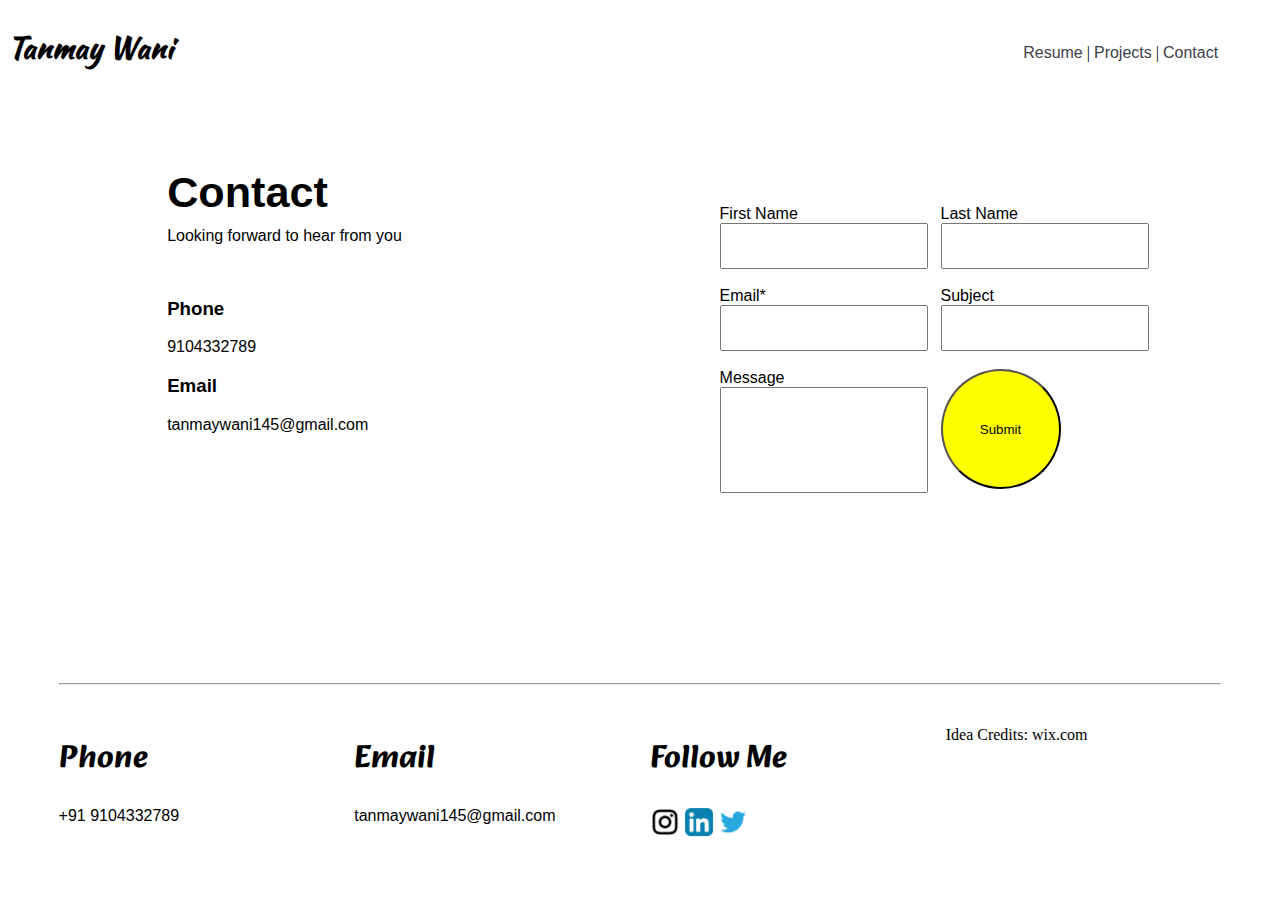
<file: contact.html>
<!DOCTYPE html>
<html lang="en">
<head>
    <meta charset="UTF-8">
    <meta http-equiv="X-UA-Compatible" content="IE=edge">
    <meta name="viewport" content="width=device-width, initial-scale=1.0">
    <title>Contact</title>
    <link rel="stylesheet" href="contact.css">
    <link rel="preconnect" href="https://fonts.googleapis.com">
    <link rel="preconnect" href="https://fonts.gstatic.com" crossorigin>
    <link href="https://fonts.googleapis.com/css2?family=Kaushan+Script&display=swap" rel="stylesheet">
    <link rel="preconnect" href="https://fonts.googleapis.com">
    <link rel="preconnect" href="https://fonts.gstatic.com" crossorigin>
    <link href="https://fonts.googleapis.com/css2?family=Edu+NSW+ACT+Foundation:wght@600&display=swap" rel="stylesheet">
    <link rel="preconnect" href="https://fonts.googleapis.com">
    <link rel="preconnect" href="https://fonts.gstatic.com" crossorigin>
    <link href="https://fonts.googleapis.com/css2?family=Alkatra&display=swap" rel="stylesheet">
    <link rel="shortcut icon" href="images/favicon.ico" type="image/x-icon">
</head>
<body>
    <div id = "name">
        <h1 class="myName"> Tanmay Wani</h1>
    </div>
    <div id="link">
        <nav>
            <a href="resume.html" class="navLinks">Resume</a> | 
            <a href="projects.html" class="navLinks">Projects</a> |
            <a href="contact.html" class="navLinks">Contact</a>
        </nav>
    </div>
    <div class="frame">
        <div class="myInfo">
            <h1 class="heading">Contact</h1>
            <p class="subH">Looking forward to hear from you</p>
            <br>
            <h3 class="notToDisplay">Phone</h3>
            <p class="notToDisplay">9104332789</p>
            <h3 class="notToDisplay">Email</h3>
            <p class="notToDisplay">tanmaywani145@gmail.com</p>
        </div>
        <div class="yourInfo">
          <form action="https://formsubmit.co/984345f652e21816921da9d91aa81923" method="post">

            <div class="form">
              <div class="form1">
                <label for="fname">First Name</label>
                <input type="text" class="fname" name="First Name"><br><br>
                <label for="email">Email*</label>
                <input type="email" name="Email" id="email" required><br><br>
                <label for="message">Message</label>
                <input type="message" name="Message" class="message">
              </div>
              <div class="form2">
                <label for="lname">Last Name</label>
                <input type="text" class="lname" name="Last Name"><br><br>
                <label for="subject">Subject</label>
                <input type="text" name="Subject" class="subject"><br><br>
                <button class="submit" type="submit">Submit</button>
              </div>
            </div>
          </form>
        </div>
    </div>
    <hr>
    <div class="footer">
      <div class="phone">
        <h1 class="fh1">Phone</h1>
        <p class="fh2">+91 9104332789</p>
      </div>
      <div class="Email">
        <h1 class="fh1">Email</h1>
        <p class="fh2">tanmaywani145@gmail.com</p>
      </div>
      <div class="follow">
        <h1 class="fh1">Follow Me</h1>
        <img src="images/insta.png" class="insta logo"  alt="">
        <img src="images/linkedIn.png" class="linkedIn logo"  alt="">
        <img src="images/twitter.png" class="twitter logo"   alt="">
      </div>
      <div>
        <p>
          Idea Credits: wix.com <br>
        </p>
      </div>
    </div>
    <script src="https://ajax.googleapis.com/ajax/libs/jquery/3.6.3/jquery.min.js"></script>
    <script src="contact.js"></script>
</body>
</html>
</file>
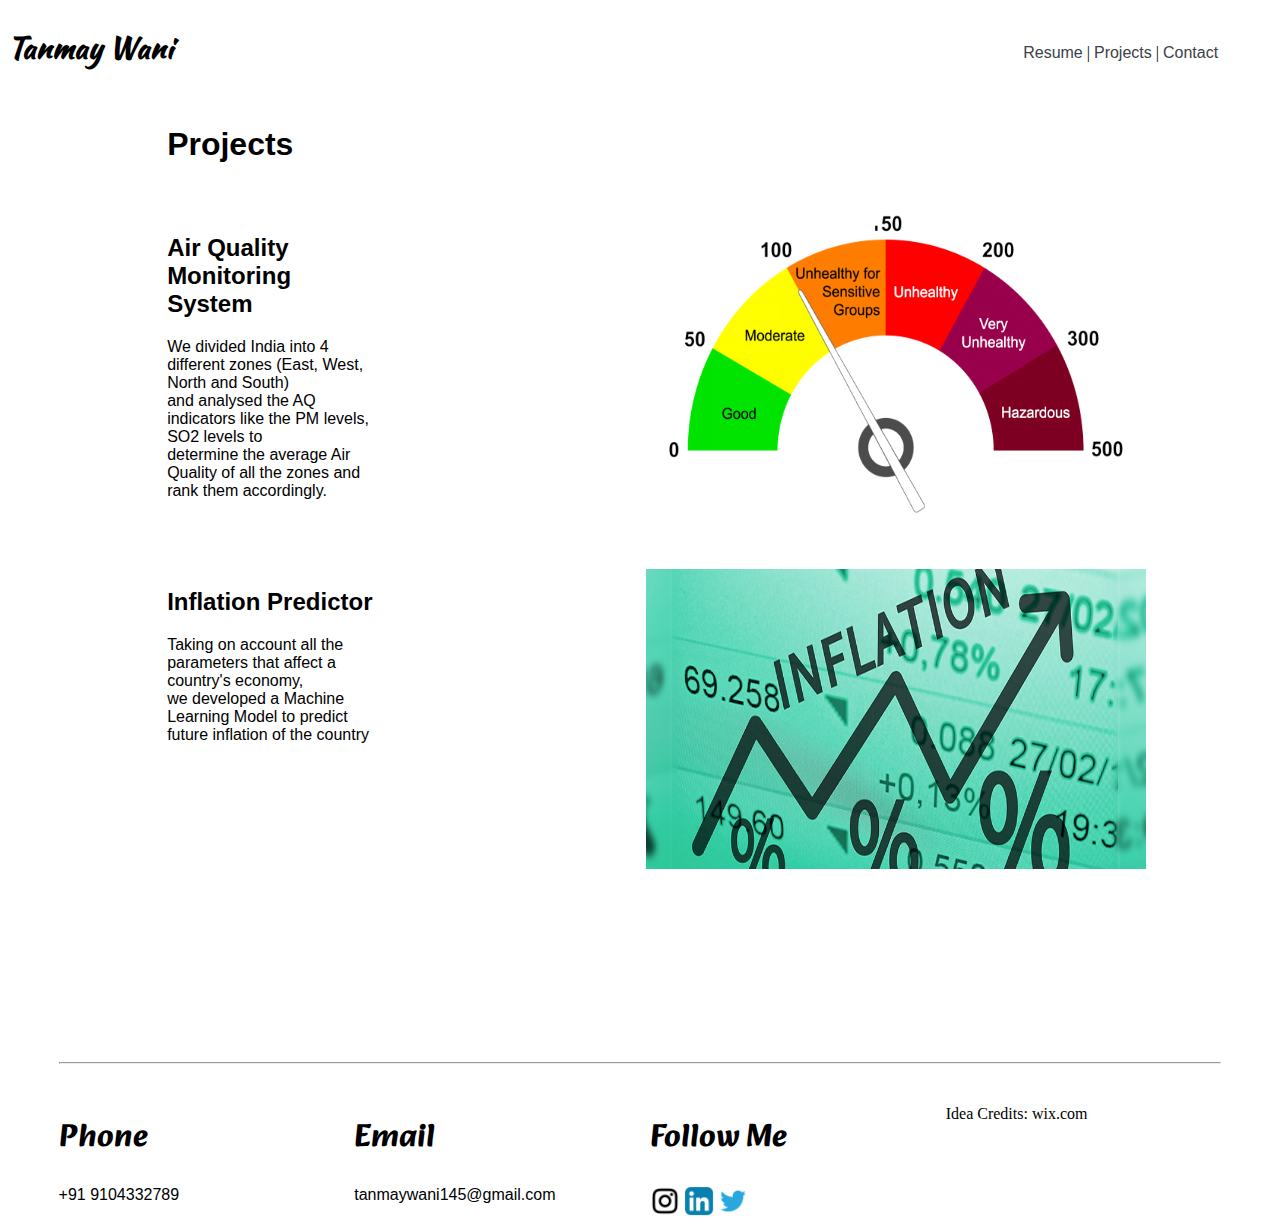
<file: projects.html>
<!DOCTYPE html>
<html lang="en">
<head>
    <meta charset="UTF-8">
    <meta http-equiv="X-UA-Compatible" content="IE=edge">
    <meta name="viewport" content="width=device-width, initial-scale=1.0">
    <title>Projects</title>
    <link rel="stylesheet" href="project.css">
    <link rel="preconnect" href="https://fonts.googleapis.com">
    <link rel="preconnect" href="https://fonts.gstatic.com" crossorigin>
    <link href="https://fonts.googleapis.com/css2?family=Kaushan+Script&display=swap" rel="stylesheet">
    <link rel="preconnect" href="https://fonts.googleapis.com">
    <link rel="preconnect" href="https://fonts.gstatic.com" crossorigin>
    <link href="https://fonts.googleapis.com/css2?family=Edu+NSW+ACT+Foundation:wght@600&display=swap" rel="stylesheet">
    <link rel="preconnect" href="https://fonts.googleapis.com">
    <link rel="preconnect" href="https://fonts.gstatic.com" crossorigin>
    <link href="https://fonts.googleapis.com/css2?family=Alkatra&display=swap" rel="stylesheet">
    <link rel="shortcut icon" href="images/favicon.ico" type="image/x-icon">
</head>
<body>
    <div id = "name">
        <h1 class="myName"> Tanmay Wani</h1>
    </div>
    <div id="link">
        <nav>
            <a href="resume.html" class="navLinks">Resume</a> | 
            <a href="projects.html" class="navLinks">Projects</a> |
            <a href="contact.html" class="navLinks">Contact</a>
        </nav>
    </div>
    <h1 class="heading">Projects</h1>
    <div class="project1">
        <div class="name">
            <h2 class="head1">Air Quality Monitoring System</h2>
            <p class="desc1">We divided India into 4 different zones (East, West, North and South) <br>and analysed the AQ indicators like the PM levels, SO2 levels to <br>determine the average Air Quality of all the zones and rank them accordingly.</p>
        </div>
        <div class="image">
            <img src="project/project1.png" class="img1" alt="">
        </div>
    </div>
    <div class="project2">
        <div class="name">
            <h2 class="head1">Inflation Predictor</h2>
            <p class="desc1">Taking on account all the parameters that affect a country's economy, <br>we developed a Machine Learning Model to predict future inflation of the country</p>
        </div>
        <div class="image">
            <img src="project/inflation.jpg" class="img1" alt="">
        </div>
    </div>
    <hr>
    <div class="footer">
        <div class="phone">
          <h1 class="fh1">Phone</h1>
          <p class="fh2">+91 9104332789</p>
        </div>
        <div class="Email">
          <h1 class="fh1">Email</h1>
          <p class="fh2">tanmaywani145@gmail.com</p>
        </div>
        <div class="follow">
          <h1 class="fh1">Follow Me</h1>
          <img src="images/insta.png" class="insta logo" alt="">
          <img src="images/linkedIn.png" class="linkedIn logo" alt="">
          <img src="images/twitter.png" class="twitter logo"  alt="">
        </div>
        <div>
          <p>
            Idea Credits: wix.com
          </p>
        </div>
      </div>
      <script src="https://ajax.googleapis.com/ajax/libs/jquery/3.6.3/jquery.min.js"></script>
      <script src="project.js"></script>
</body>
</html>
</file>
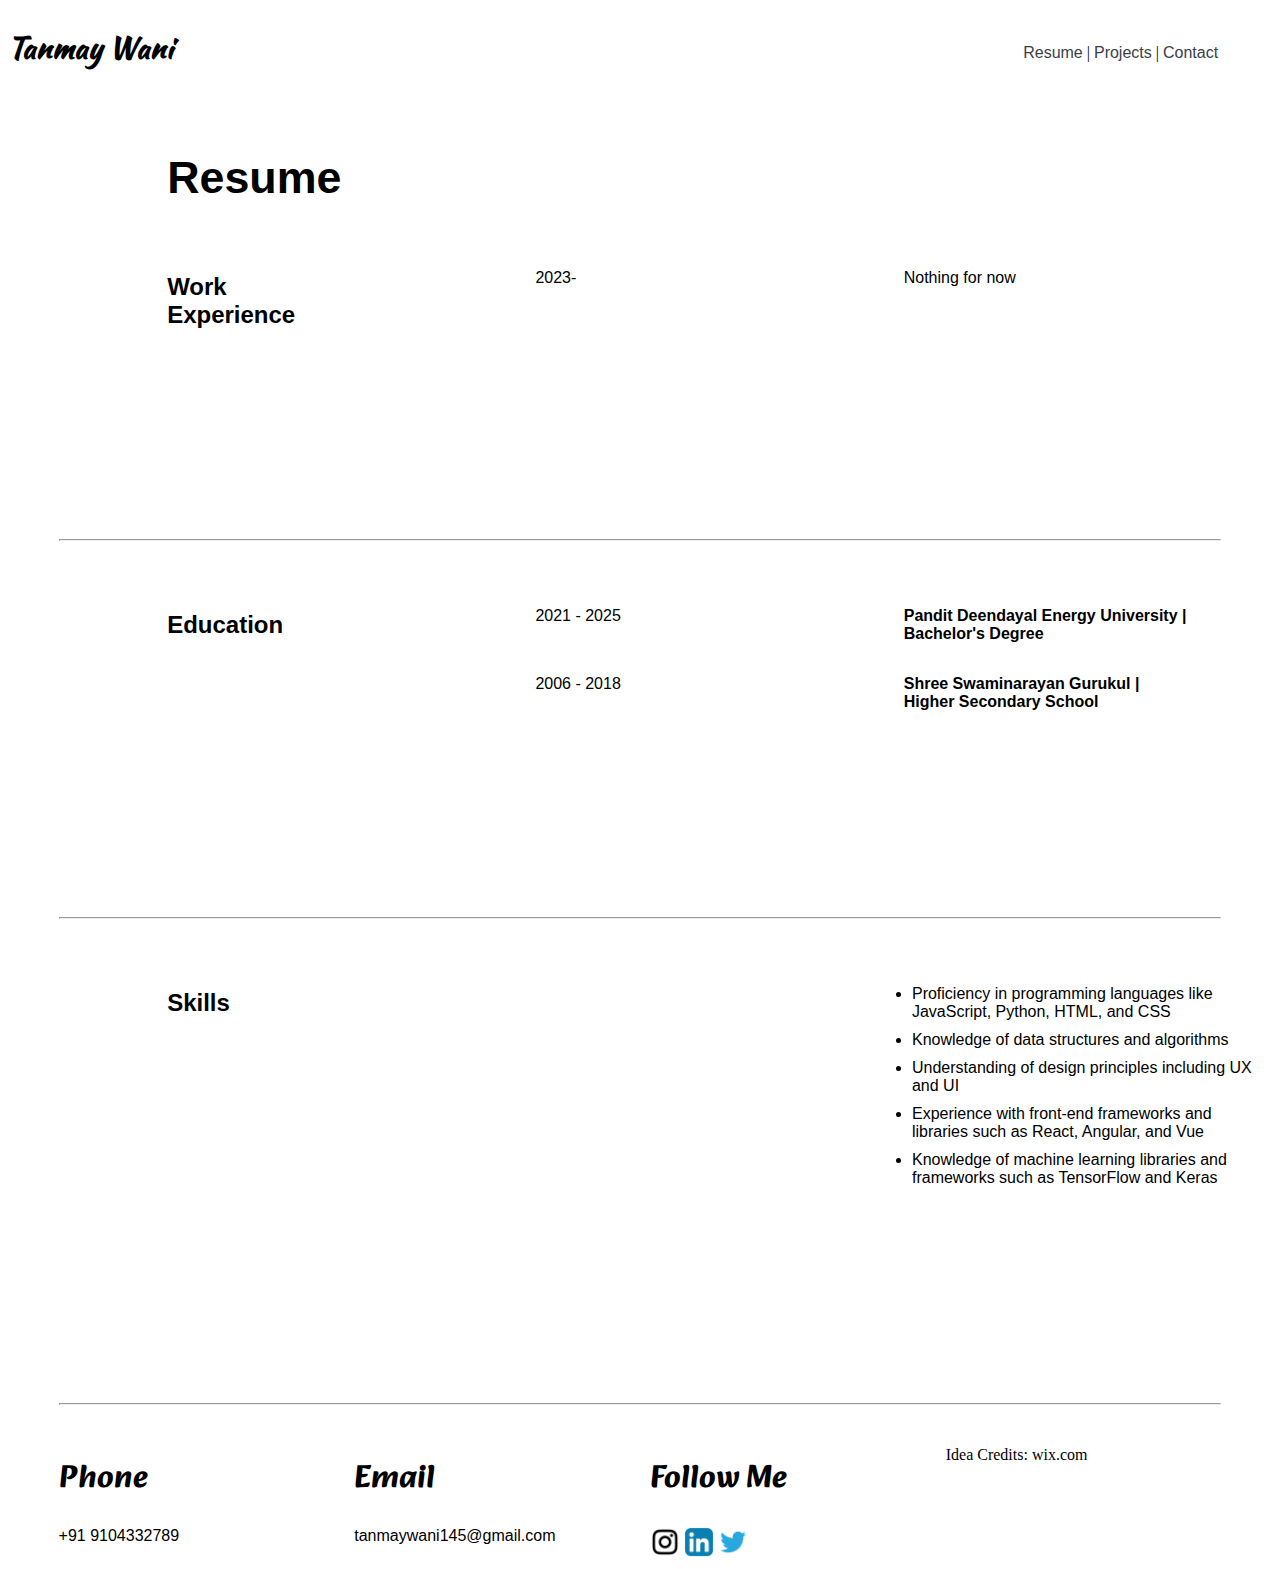
<file: resume.html>
<!DOCTYPE html>
<html lang="en">
<head>
    <meta charset="UTF-8">
    <meta http-equiv="X-UA-Compatible" content="IE=edge">
    <meta name="viewport" content="width=device-width, initial-scale=1.0">
    <title>Resume</title>
    <link rel="stylesheet" href="resume.css">
    <link rel="preconnect" href="https://fonts.googleapis.com">
    <link rel="preconnect" href="https://fonts.gstatic.com" crossorigin>
    <link href="https://fonts.googleapis.com/css2?family=Kaushan+Script&display=swap" rel="stylesheet">
    <link rel="preconnect" href="https://fonts.googleapis.com">
    <link rel="preconnect" href="https://fonts.gstatic.com" crossorigin>
    <link href="https://fonts.googleapis.com/css2?family=Edu+NSW+ACT+Foundation:wght@600&display=swap" rel="stylesheet">
    <link rel="preconnect" href="https://fonts.googleapis.com">
    <link rel="preconnect" href="https://fonts.gstatic.com" crossorigin>
    <link href="https://fonts.googleapis.com/css2?family=Alkatra&display=swap" rel="stylesheet">
    <link rel="shortcut icon" href="images/favicon.ico" type="image/x-icon">
</head>
<body>
    <div id = "name">
        <h1 class="myName"> Tanmay Wani</h1>
    </div>
    <div id="link">
        <nav>
            <a href="resume.html" class="navLinks">Resume</a> | 
            <a href="projects.html" class="navLinks">Projects</a> |
            <a href="contact.html" class="navLinks">Contact</a>
        </nav>
    </div>
    <div class="resume">
        <h1>Resume</h1>
    </div>
    <div class="row1">
        <div class="col1">
            <h2>Work <br> Experience</h2>
        </div>
        <div class="col2">
            <p>2023-</p>
        </div>
        <div class="col3">
            <p>Nothing for now</p>
        </div>
    </div>
    <hr>
    <div class="row2">
        <div class="column1">
            <h2>Education</h2>
        </div>
        <div class="column2">
            <p>2021 - 2025</p>
        </div>
        <div class="column3">
            <p> <strong>Pandit Deendayal Energy University |<br>Bachelor's Degree</strong></p>
        </div>
        <div></div>
        <div class="column12">
            <p>2006 - 2018</p>
        </div>
        <div class="column13">
            <p><strong>Shree Swaminarayan Gurukul |<br>Higher Secondary School
            </strong></p>
        </div>
    </div>
    <hr>
    <div class="row3">
        <div class="Column1">
            <h2>Skills</h2>
        </div>

        <div>
            <ul>
                <li>Proficiency in programming languages like JavaScript, Python, HTML, and CSS</li>
                <li>Knowledge of data structures and algorithms</li>
                <li>Understanding of design principles including UX and UI</li>
                <li>Experience with front-end frameworks and libraries such as React, Angular, and Vue</li>
                <li>Knowledge of machine learning libraries and frameworks such as TensorFlow and Keras</li>
            </ul>
        </div>
    </div>
    <hr>
    <div class="footer">
        <div class="phone">
          <h1 class="fh1">Phone</h1>
          <p class="fh2">+91 9104332789</p>
        </div>
        <div class="Email">
          <h1 class="fh1">Email</h1>
          <p class="fh2">tanmaywani145@gmail.com</p>
        </div>
        <div class="follow">
          <h1 class="fh1">Follow Me</h1>
          <img src="images/insta.png" class="insta logo"  alt="">
          <img src="images/linkedIn.png" class="linkedIn logo"  alt="">
          <img src="images/twitter.png" class="twitter logo"   alt="">
        </div>
        <div>
          <p>
            Idea Credits: wix.com
          </p>
        </div>
      </div>
      <script src="https://ajax.googleapis.com/ajax/libs/jquery/3.6.3/jquery.min.js"></script>
      <script src="resume.js"></script>
</body>
</html>
</file>
<file: contact.css>
#name,#link,#yellow_dot{
    display: inline-block;
}

.myName{
    font-family: 'Kaushan Script', cursive;
    font-size: 1.8rem;
}

.navLinks{
    text-decoration: none;
    font-size: 1rem;
    color: #3C4048;
    font-family: Arial, Helvetica, sans-serif;
}
.insta,.linkedIn,.twitter{
    width: 30px;
    height: 30px;
}

#name{
    width:80%;
}

#link{
    margin-left: auto;
}

.frame{
    margin-top: 4%;
    margin-left: 12.59%;
    margin-bottom: 4%;
    display: grid;
    grid-template-columns: 1fr 1fr;
    font-family: Arial, Helvetica, sans-serif;
}

.heading{
    font-size: 2.7rem;
    margin-bottom: 0px;
}

.subH{
    margin-top: 10px;
}

.form{
    display: grid;
    grid-template-columns: 1fr 1fr;
    margin-top: 12%;
    margin-right: 20%;
}
.fname, .lname, #email, .subject{
    width: 200px;
    height: 40px;
}
.message{
    width: 200px;
    height:100px
}
.submit{
    background-image: url("images/yellow.jpeg");
    border-radius: 50%;
    height: 120px;
    width: 120px;
}
.footer{
    margin-top: 2%;
    margin-left: 4%;
    margin-right: 4%;
    display: grid;
    grid-template-columns: 1fr 1fr 1fr 1fr;
    column-gap: 20px;
}
.fh1{
    font-family: 'Alkatra', cursive;
}
.fh2{
    font-family: Arial, Helvetica, sans-serif;
    font-weight: 1rem;
}
hr{
    margin-top: 15%;
    margin-left: 4%;
    margin-right: 4%;
}

.pointer{
    cursor: pointer;
}
.hover{
    background-image: url("images/hover.jpeg");
}

@media all and (max-width:550px){
    #name,#link{
        display: inline-block;
    }
    .myName{
        font-family: 'Kaushan Script', cursive;
        font-size: 1.3rem;
    }
    #name{
        width:38%;
    }
    .navLinks{
        text-decoration: none;
        font-size: 0.85rem;
        color: #3C4048;
        font-family: Arial, Helvetica, sans-serif;
    }
    .heading{
        font-size: 2rem;
        text-align: center;
    }
    .frame{
        margin-left: 0px;
        display: block;
    }
    .subH,.notToDisplay{
        display: none;
    }
    .form{
        column-gap:10%;
        margin-right: 2%;
        margin-left: 2%;
    }
    .fh1{
        font-size: 0.8rem;
    }
    .fh2{
        font-size: 0.5rem;
    }
    .logo{
        height: 10px;
        width: 10px;
    }
    .fname, .lname, #email, .subject{
        width: 100px;
        height: 20px;
    }
    .message{
        width: 100px;
        height:50px
    }
    .submit{
        height: 60px;
        width: 60px;
    }
}
</file>
<file: project.css>
#name,#link,#yellow_dot{
    display: inline-block;
}

.myName{
    font-family: 'Kaushan Script', cursive;
    font-size: 1.8rem;
}
.logo{
    width: 30px;
    height: 30px;
}
.navLinks{
    text-decoration: none;
    font-size: 1rem;
    color: #3C4048;
    font-family: Arial, Helvetica, sans-serif;
}
 
.img1{
    width: 500px;
    height: 300px;
}
#name{
    width:80%;
}

#link{
    margin-left: auto;
}

.heading{
    font-family: Arial, Helvetica, sans-serif;
    margin-left: 12.59%;
    margin-top: 3%;
}
.footer{
    margin-top: 2%;
    margin-left: 4%;
    margin-right: 4%;
    display: grid;
    grid-template-columns: 1fr 1fr 1fr 1fr;
    column-gap: 20px;
}
.fh1{
    font-family: 'Alkatra', cursive;
}
.fh2{
    font-family: Arial, Helvetica, sans-serif;
    font-weight: 1rem;
}
hr{
    margin-top: 15%;
    margin-left: 4%;
    margin-right: 4%;
}

.pointer{
    cursor: pointer;
}

.project1, .project2{
    margin-top: 4%;
    margin-left: 12.59%;
    margin-bottom: 4%;
    margin-right: 10%;
    display: grid;
    grid-template-columns: 1fr 1fr;
    font-family: Arial, Helvetica, sans-serif;
    column-gap: 27.59%;
}

@media all and (max-width:550px){
    .myName{
        font-family: 'Kaushan Script', cursive;
        font-size: 1.3rem;
    }
    #name{
        width:38%;
    }
    .navLinks{
        text-decoration: none;
        font-size: 0.85rem;
        color: #3C4048;
        font-family: Arial, Helvetica, sans-serif;
    }
    .heading{
        margin-left: 0px;
        text-align: center;
    }
    .head1{
        font-size: 1rem;
    }
    .project1,.project2{
        margin-left: 0px;
        display: block;
        text-align: center;
    }
    .img1{
        width: 0px;
        height: 0px;
    }
    .fh1{
        font-size: 0.8rem;
    }
    .fh2{
        font-size: 0.5rem;
    }
    .logo{
        height: 10px;
        width: 10px;
    }
}
</file>
<file: resume.css>
/* body{
    background-color:#ECF2FF;
} */

#name,#link,#yellow_dot{
    display: inline-block;
}
.logo{
    width: 30px;
    height: 30px;
}

.myName{
    font-family: 'Kaushan Script', cursive;
    font-size: 1.8rem;
}

.navLinks{
    text-decoration: none;
    font-size: 1rem;
    color: #3C4048;
    font-family: Arial, Helvetica, sans-serif;
}
 

#name{
    width:80%;
}

#link{
    margin-left: auto;
}

.resume{
    margin-top: 5%;
    margin-left: 12.59%;
    font-family: Arial, Helvetica, sans-serif;
    font-size: 1.4rem;
}
.row1{
    margin-top: 4%;
    margin-left: 12.59%;
    margin-bottom: 4%;
    display: grid;
    grid-template-columns: 1fr 1fr 1fr;
    font-family: Arial, Helvetica, sans-serif;
}

.row2{
    margin-top: 4%;
    margin-left: 12.59%;
    margin-bottom: 4%;
    display: grid;
    grid-template-columns: 1fr 1fr 1fr;
    font-family: Arial, Helvetica, sans-serif;
}

.row3{
    margin-top: 4%;
    margin-left: 12.59%;
    margin-bottom: 4%;
    display: grid;
    grid-template-columns: 1fr 1fr;
    font-family: Arial, Helvetica, sans-serif;
    column-gap: 27.59%;
}
li{
    padding-bottom: 10px;
}
.footer{
    margin-top: 2%;
    margin-left: 4%;
    margin-right: 4%;
    display: grid;
    grid-template-columns: 1fr 1fr 1fr 1fr;
    column-gap: 20px;
}
.fh1{
    font-family: 'Alkatra', cursive;
}
.fh2{
    font-family: Arial, Helvetica, sans-serif;
    font-weight: 1rem;
}
hr{
    margin-top: 15%;
    margin-left: 4%;
    margin-right: 4%;
}

.pointer{
    cursor: pointer;
}

@media all and (max-width:550px){
    .myName{
        font-family: 'Kaushan Script', cursive;
        font-size: 1.3rem;
    }
    #name{
        width:38%;
    }
    .navLinks{
        text-decoration: none;
        font-size: 0.85rem;
        color: #3C4048;
        font-family: Arial, Helvetica, sans-serif;
    }
    .resume{
        font-size: 1.5rem;
        text-align: center;
        margin-left: 0%;
    }
    .row1, .row2, .row3{
        margin-left: 3%;
    }
    .row3{
        column-gap: 0%;
    }
    .fh1{
        font-size: 0.8rem;
    }
    .fh2{
        font-size: 0.5rem;
    }
    .logo{
        height: 10px;
        width: 10px;
    }
    h2{
        font-size: 1.2rem;
    }
}
</file>
